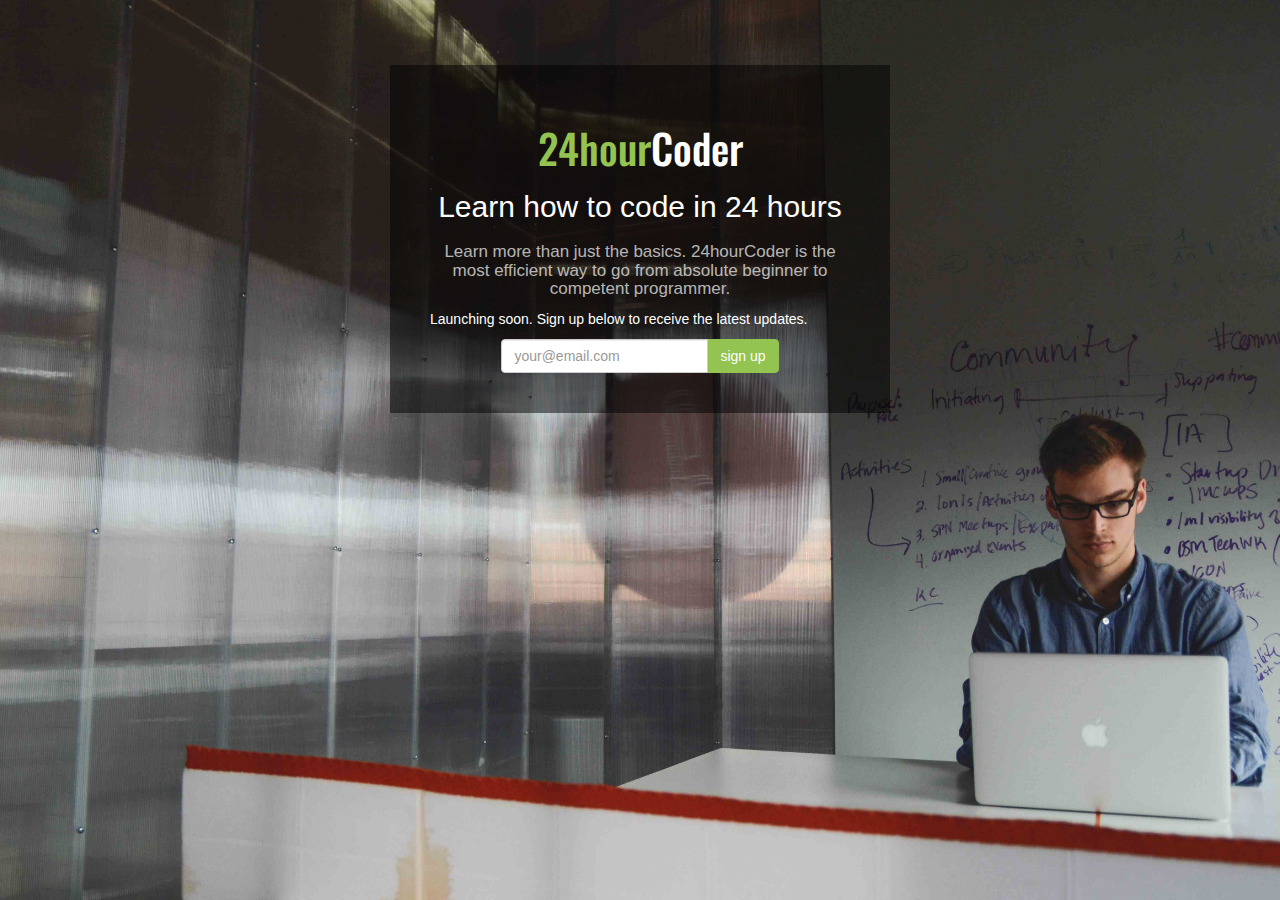
<file: index.html>
<!DOCTYPE html>
<html lang="en">
  <head>
    <meta charset="utf-8">
    <meta http-equiv="X-UA-Compatible" content="IE=edge">
    <meta name="viewport" content="width=device-width, initial-scale=1">
    <!-- The above 3 meta tags *must* come first in the head; any other head content must come *after* these tags -->
    <meta property="og:title" content="24hourCoder: Learn How to Code in 24 Hours" />
    <meta property="og:image" content="http://www.24hourcoder.com/24hourCoder-share.png" />
    
    <title>24hourCoder</title>
    <link rel="icon" 
      type="image/png" 
      href="favicon.ico">

    <!-- Bootstrap -->
    <link href="css/bootstrap.min.css" rel="stylesheet">

    <!-- My Styles & Fonts -->
    <link href="styles.css" rel="stylesheet">
    <link href='http://fonts.googleapis.com/css?family=Oswald' rel='stylesheet' type='text/css'>
    <!-- HTML5 shim and Respond.js for IE8 support of HTML5 elements and media queries -->
    <!-- WARNING: Respond.js doesn't work if you view the page via file:// -->
    <!--[if lt IE 9]>
      <script src="https://oss.maxcdn.com/html5shiv/3.7.2/html5shiv.min.js"></script>
      <script src="https://oss.maxcdn.com/respond/1.4.2/respond.min.js"></script>
    <![endif]-->
  </head>
  <body>
    <div class="container-fluid">
      <div class="launch-box">
        <h1>24hour<span style="color:white;">Coder</span></h1>
        <h2>Learn how to code in 24 hours</h2>
        <h3>Learn more than just the basics. 24hourCoder is the most efficient way to go from absolute beginner to competent programmer.</h3>
        <p>Launching soon. Sign up below to receive the latest updates.</p>
        <form class="form-inline" action="http://formspree.io/24hourcoder+signup@gmail.com" method="POST">
          <div class="input-group">
            <input type="email" name="_subject" class="form-control" placeholder="your@email.com">
            <span class="input-group-btn">
              <button class="btn btn-default" type="submit">sign up</button>
            </span>
          </div><!-- /input-group -->

          <!-- <input class="form-control" type="email" name="_subject" placeholder="your@email.com">
          <input class="submit" type="submit" value="sign up"> -->

          <input type="text" name="_gotcha" style="display:none" />
          <input type="hidden" name="_next" value="/share" />
        </form>
      </div><!-- /launch-box -->
    </div>

    <!-- jQuery (necessary for Bootstrap's JavaScript plugins) -->
    <script src="https://ajax.googleapis.com/ajax/libs/jquery/1.11.2/jquery.min.js"></script>
    <!-- Include all compiled plugins (below), or include individual files as needed -->
    <script src="js/bootstrap.min.js"></script>
  </body>
</html>
</file>
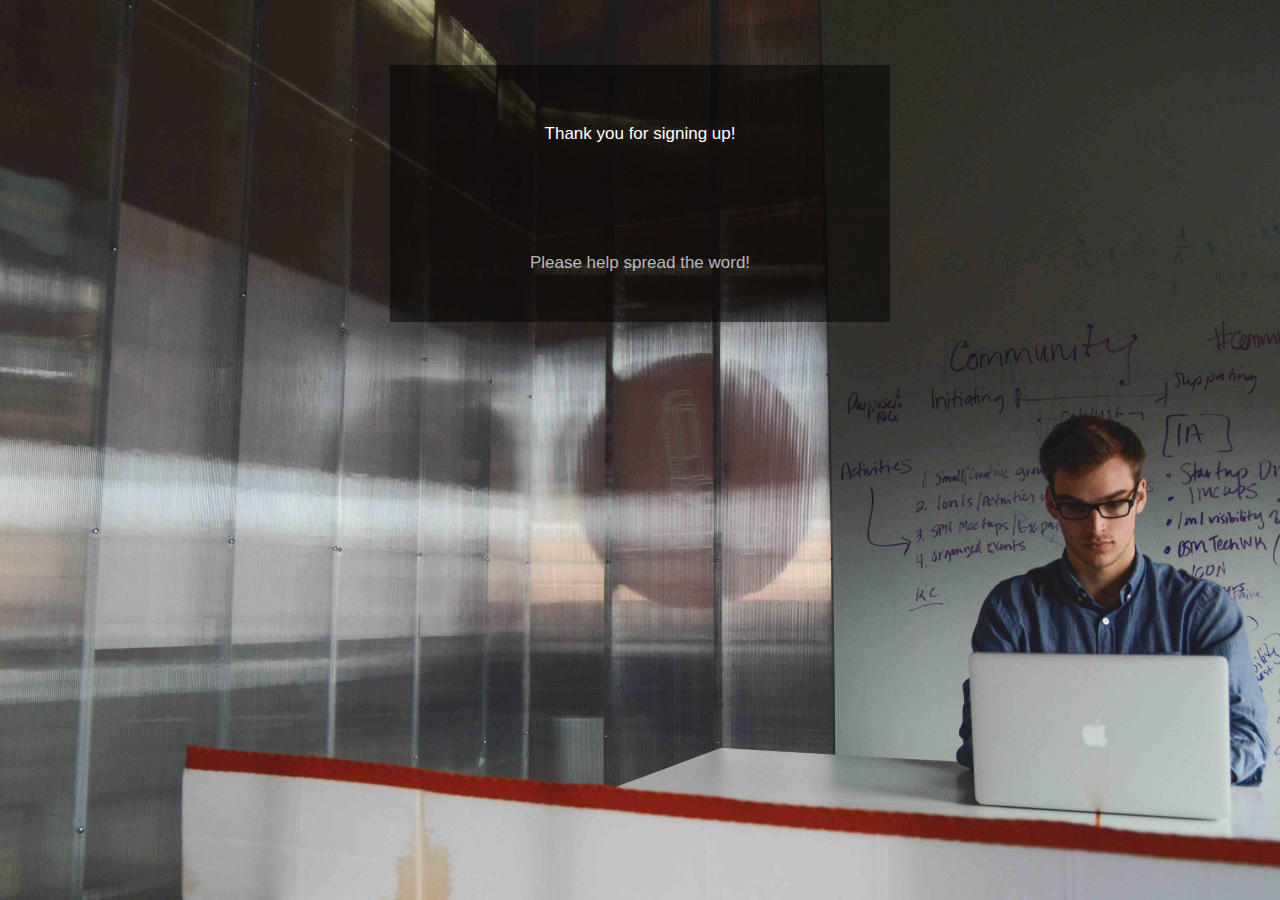
<file: share.html>
<!DOCTYPE html>
<html lang="en">
  <head>
    <meta charset="utf-8">
    <meta http-equiv="X-UA-Compatible" content="IE=edge">
    <meta name="viewport" content="width=device-width, initial-scale=1">
    <!-- The above 3 meta tags *must* come first in the head; any other head content must come *after* these tags -->
    <title>24hourCoder</title>
    <link rel="icon" 
      type="image/png" 
      href="favicon.ico">

    <!-- Bootstrap -->
    <link href="css/bootstrap.min.css" rel="stylesheet">

    <!-- My Styles & Fonts -->
    <link href="styles.css" rel="stylesheet">
    <link href='http://fonts.googleapis.com/css?family=Dancing+Script' rel='stylesheet' type='text/css'>

    <!-- HTML5 shim and Respond.js for IE8 support of HTML5 elements and media queries -->
    <!-- WARNING: Respond.js doesn't work if you view the page via file:// -->
    <!--[if lt IE 9]>
      <script src="https://oss.maxcdn.com/html5shiv/3.7.2/html5shiv.min.js"></script>
      <script src="https://oss.maxcdn.com/respond/1.4.2/respond.min.js"></script>
    <![endif]-->
  </head>
  <body>
    <div id="fb-root"></div>
    <script>(function(d, s, id) {
      var js, fjs = d.getElementsByTagName(s)[0];
      if (d.getElementById(id)) return;
      js = d.createElement(s); js.id = id;
      js.src = "//connect.facebook.net/en_US/sdk.js#xfbml=1&version=v2.3";
      fjs.parentNode.insertBefore(js, fjs);
    }(document, 'script', 'facebook-jssdk'));</script>
    <div class="container-fluid">
      <div class="launch-box">
        <h3 style="color: white;">Thank you for signing up!</h3>
        <br>
        <br>
        <div class="fb-share-button" data-href="http://www.24hourcoder.com" data-layout="button_count"></div>
        <br>
        <br>
        <h3>Please help spread the word!</h3>
      </div><!-- /launch-box -->
    </div>

    <!-- jQuery (necessary for Bootstrap's JavaScript plugins) -->
    <script src="https://ajax.googleapis.com/ajax/libs/jquery/1.11.2/jquery.min.js"></script>
    <!-- Include all compiled plugins (below), or include individual files as needed -->
    <script src="js/bootstrap.min.js"></script>
  </body>
</html>
</file>
<file: styles.css>
html, body { 
  background: url(24hourCoder.jpg) no-repeat center center fixed; 
  -webkit-background-size: cover;
  -moz-background-size: cover;
  -o-background-size: cover;
  background-size: cover;
  color: white;
}

h1 {
  font-family: 'Oswald', sans-serif;
  color: #93c350;
  font-size: 41px;	
}

h2, h3, p {
	font-weight: 100;
}

h3 {
	font-size: 17px;
	color: rgba(255,255,255,0.7);
}

.launch-box {
	background-color: rgba(0,0,0,0.5);
	text-align: center;
	padding: 40px;
	margin: 65px auto 80px auto;
	max-width: 500px;
}

.launch-box>p{
	text-align: left;
	font-size: 14px;
}

.container-fluid>p{
	float: right;
}

.btn-default,
.btn-default:hover,
.btn-default:active,
.btn-default:focus,
.btn-default:visited {
  color: #fff;
  background-color: #93c350;
  border-color: #93c350;
  border-top-color: #93c350;
  border-right-color: #93c350;
  border-bottom-color: #93c350;
  border-left-color: #93c350;
}

.photo-by {
	color: rgba(255,255,255,0.5);
}

a {
	text-decoration: underline;
	color: rgba(255,255,255,0.7);
	font-weight: 200;
}

a:hover {
	color: #93c350;
	text-decoration: underline;
}
</file>
